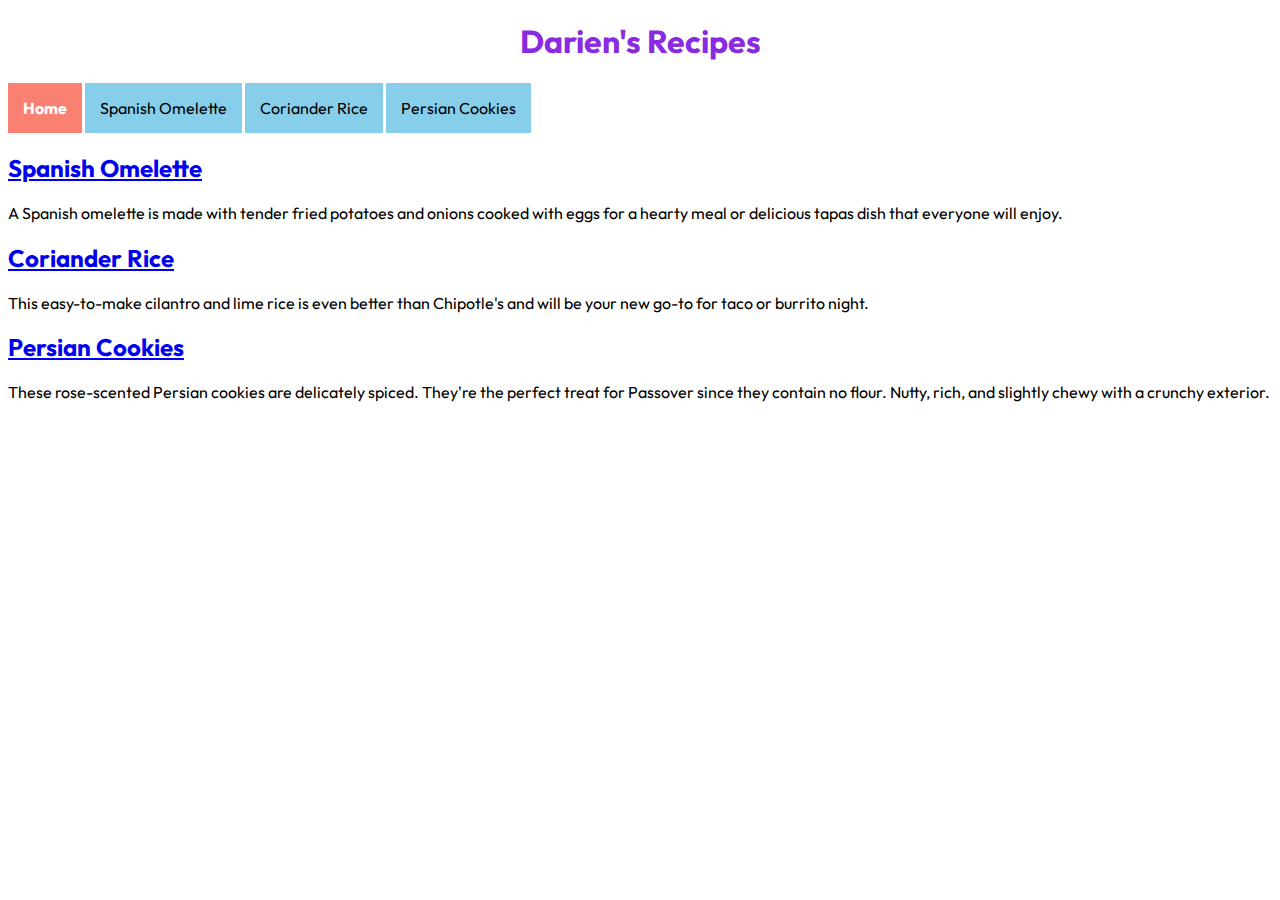
<file: index.html>
<!DOCTYPE html>
<html lang="en">
    <head>
        <meta charset="utf-8">
        <meta name="viewport" content="width=device-width, initial-scale=1">
        <link rel="stylesheet" href="/styles/styles.css">
        <title>My Recipes Project</title>

        <link rel="preconnect" href="https://fonts.googleapis.com">
        <link rel="preconnect" href="https://fonts.gstatic.com" crossorigin>
        <link href="https://fonts.googleapis.com/css2?family=Outfit:wght@100..900&display=swap" rel="stylesheet">
    </head>
    <body>
        <h1>Darien's Recipes</h1>   
    <nav>
        <a href="../odin-recipes/index.html" class='nav-link active'>Home</a>
        <a href="./recipes/spanish_omelette.html" class='nav-link '>Spanish Omelette</a>
        <a href="./recipes/coriander-lime-rice.html" class='nav-link '>Coriander Rice</a>
        <a href="./recipes/persian_cookies.html" class='nav-link '>Persian Cookies</a>
    </nav>

        <h2><a href="./recipes/spanish_omelette.html">Spanish Omelette</a></h2>
        <p>A Spanish omelette is made with tender fried potatoes and onions cooked with eggs for a hearty meal or delicious tapas dish that everyone will enjoy.</p>
        <h2><a href="./recipes/coriander-lime-rice.html">Coriander Rice</a></h2>
        <p>This easy-to-make cilantro and lime rice is even better than Chipotle's and will be your new go-to for taco or burrito night.</p>
        <h2><a href="./recipes/persian_cookies.html">Persian Cookies</a></h2>
        <p>These rose-scented Persian cookies are delicately spiced. They're the perfect treat for Passover since they contain no flour. Nutty, rich, and slightly chewy with a crunchy exterior.</p>
    </body>
</html>
</file>
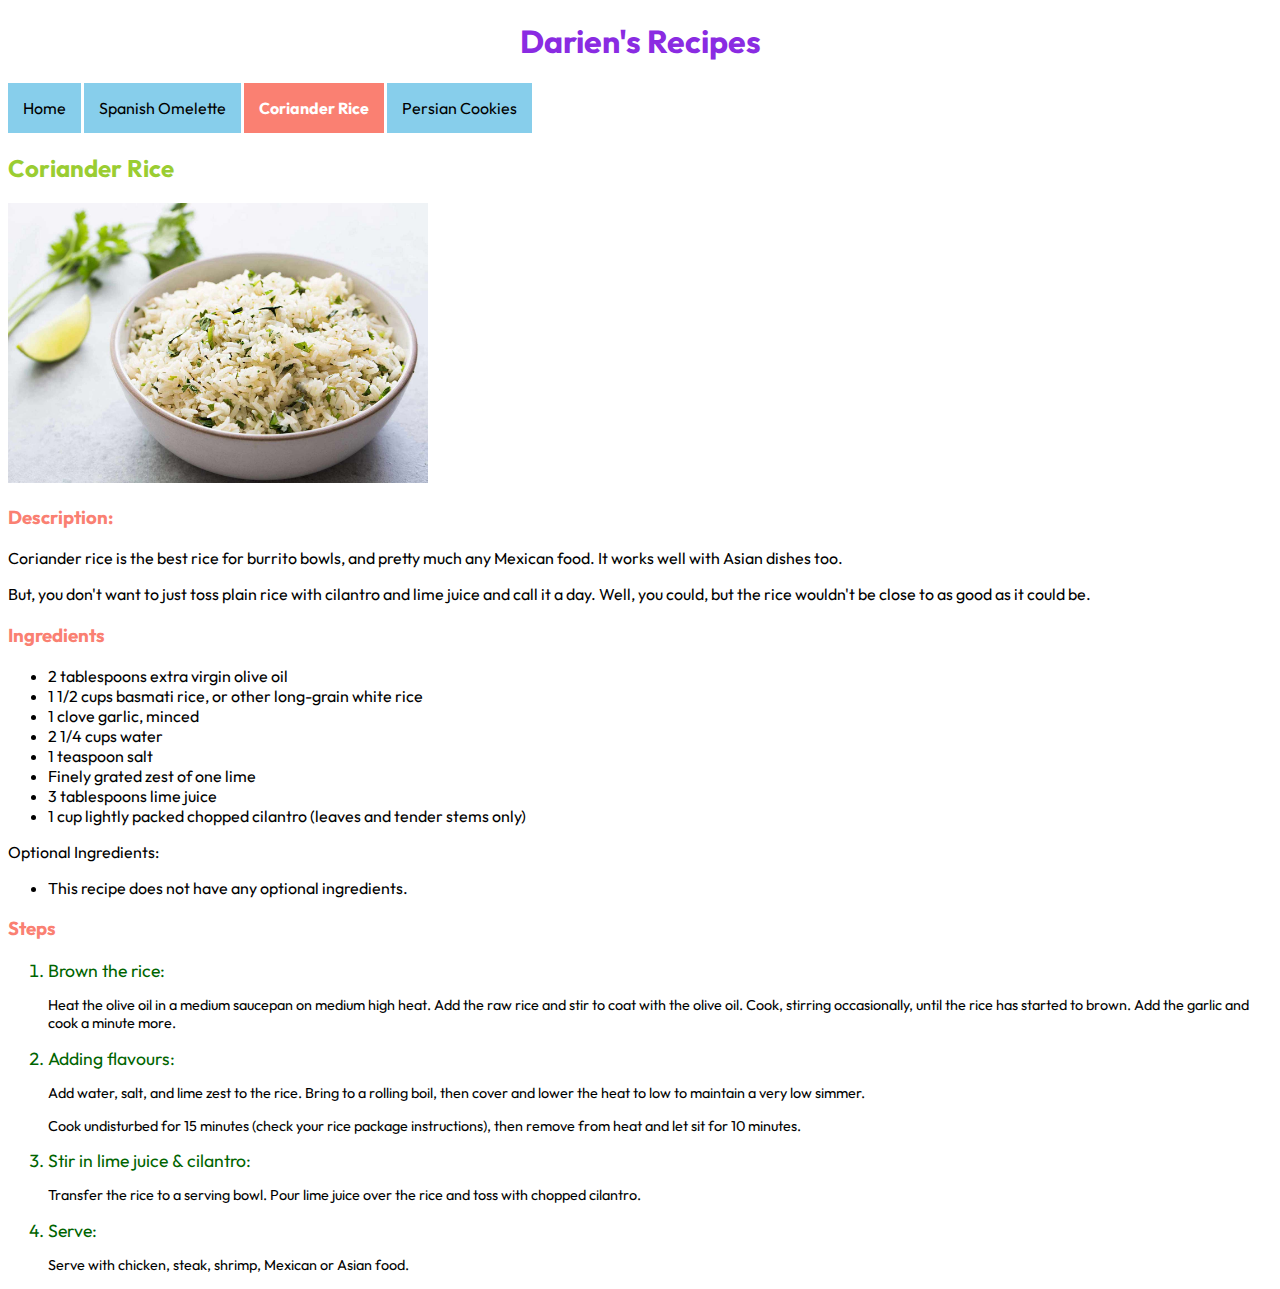
<file: recipes/coriander-lime-rice.html>
<!DOCTYPE html>
<html lang="en">
    <head>
        <meta charset="utf-8">
        <meta name="viewport" content="width=device-width, initial-scale=1">
        <link rel="stylesheet" href="/styles/styles.css">
        <title>My Recipes Project</title>

        <link rel="preconnect" href="https://fonts.googleapis.com">
        <link rel="preconnect" href="https://fonts.gstatic.com" crossorigin>
        <link href="https://fonts.googleapis.com/css2?family=Outfit:wght@100..900&display=swap" rel="stylesheet">
    </head>
<body>
    <h1>Darien's Recipes</h1>
    <nav>
        <a href="../index.html" class='nav-link'>Home</a>
        <a href="../recipes/spanish_omelette.html" class='nav-link'>Spanish Omelette</a>
        <a href="../recipes/coriander-lime-rice.html" class='nav-link active'>Coriander Rice</a>
        <a href="../recipes/persian_cookies.html" class='nav-link'>Persian Cookies</a>
    </nav>

        <h2>Coriander Rice</h2>
        <img src="../images/coriander-rice.jpg" alt="A bowl of coriander rice, steaming and garnished with herbs. To the side is a slice of lemon and a sprig of coriander." width="420">

        <h3>Description:</h3>
        <p class="left">Coriander rice is the best rice for burrito bowls, and pretty much any Mexican food. It works well with Asian dishes too.</p> 
        <p class="left">But, you don't want to just toss plain rice with cilantro and lime juice and call it a day. Well, you could, but the rice wouldn't be close to as good as it could be.</p>
        <h3>Ingredients</h3>
        <ul>
            <li>2 tablespoons extra virgin olive oil</li>
            <li>1 1/2 cups basmati rice, or other long-grain white rice</li>
            <li>1 clove garlic, minced</li>
            <li>2 1/4 cups water</li>
            <li>1 teaspoon salt</li>
            <li>Finely grated zest of one lime</li>
            <li>3 tablespoons lime juice</li>
            <li>1 cup lightly packed chopped cilantro (leaves and tender stems only)</li>

        </ul>
        <p>Optional Ingredients:</p>
        <ul>
            <li>This recipe does not have any optional ingredients.</li>
        </ul>
        <h3>Steps</h3>
        <ol>
            <li>
                Brown the rice:
                <p>
                    Heat the olive oil in a medium saucepan on medium high heat. Add the raw rice and stir to coat with the olive oil. Cook, stirring occasionally, until the rice has started to brown. 
                    Add the garlic and cook a minute more.
                </p>
            </li>
            <li>
                Adding flavours:
                <p>
                    Add water, salt, and lime zest to the rice. Bring to a rolling boil, then cover and lower the heat to low to maintain a very low simmer.
                </p>
                <p>
                    Cook undisturbed for 15 minutes (check your rice package instructions), then remove from heat and let sit for 10 minutes.
                </p>
            </li>
            <li>
                Stir in lime juice & cilantro:
                <p>
                    Transfer the rice to a serving bowl. Pour lime juice over the rice and toss with chopped cilantro.
                </p>
            </li>
            <li>
                Serve:
                <p>
                    Serve with chicken, steak, shrimp, Mexican or Asian food.
                </p>
            </li>
        </ol>
</body>
</file>
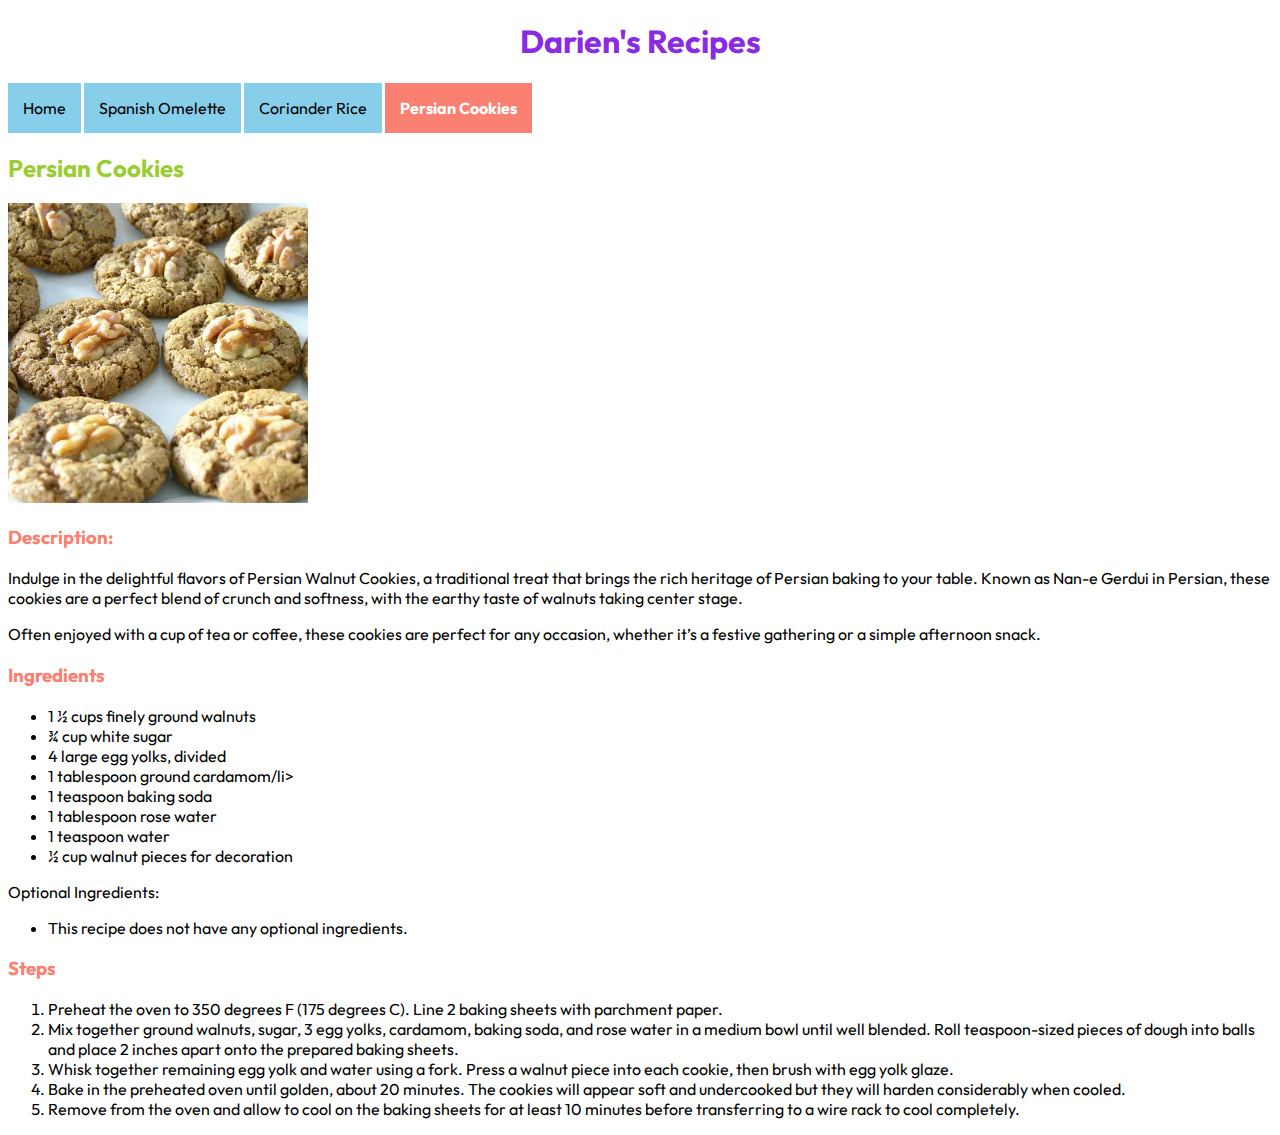
<file: recipes/persian_cookies.html>
<!DOCTYPE html>
<html lang="en">
    <head>
        <meta charset="utf-8">
        <meta name="viewport" content="width=device-width, initial-scale=1">
        <title>My Recipes Project</title>

        <link rel="preconnect" href="https://fonts.googleapis.com">
        <link rel="preconnect" href="https://fonts.gstatic.com" crossorigin>
        <link href="https://fonts.googleapis.com/css2?family=Outfit:wght@100..900&display=swap" rel="stylesheet">
        <style>
            * {
                font-family: 'Outfit', system-ui, -apple-system;
            }
            h1 {
                text-align: center;
                color: blueviolet;
            }
            h2 {
                color: yellowgreen;
            }
            h3 {
                color: salmon;
            }
            .nav-link {
                display: inline-block;
                padding: 15px 15px;
                background-color: skyblue;
                color: black;
                font-weight: 400;
                text-decoration: none;
            }
            .nav-link.active {
                background-color: salmon;
                color: white;
                font-weight: 700;
            }
        </style>
    </head>

    <body>
        <h1>Darien's Recipes</h1>
        <a href="../index.html" class='nav-link'>Home</a>
        <a href="../recipes/spanish_omelette.html" class='nav-link'>Spanish Omelette</a>
        <a href="../recipes/coriander-lime-rice.html" class='nav-link'>Coriander Rice</a>
        <a href="../recipes/persian_cookies.html" class='nav-link active'>Persian Cookies</a>

        <h2>Persian Cookies</h2>
        <img src="../images/persian-cookies.webp" alt="A close up photograph of some cookies, with a blanched walnut in the center." width="300">

        <h3>Description:</h3>
        <p>Indulge in the delightful flavors of Persian Walnut Cookies, a traditional treat that brings the rich heritage of Persian baking to your table. Known as Nan-e Gerdui in Persian, these cookies are a perfect blend of crunch and softness, with the earthy taste of walnuts taking center stage.</p> 
        <p>Often enjoyed with a cup of tea or coffee, these cookies are perfect for any occasion, whether it’s a festive gathering or a simple afternoon snack.</p>
        <h3>Ingredients</h3>
        <ul>
            <li>1 ½ cups finely ground walnuts</li>
            <li>¾ cup white sugar</li>
            <li>4 large egg yolks, divided</li>
            <li>1 tablespoon ground cardamom/li>
            <li>1 teaspoon baking soda</li>
            <li>1 tablespoon rose water</li>
            <li>1 teaspoon water</li>
            <li>½ cup walnut pieces for decoration</li>
        </ul>
        <p>Optional Ingredients:</p>
        <ul>
            <li>This recipe does not have any optional ingredients.</li>
        </ul>
        <h3>Steps</h3>
        <ol>
            <li>
                Preheat the oven to 350 degrees F (175 degrees C). Line 2 baking sheets with parchment paper.
            </li>
            <li>
                Mix together ground walnuts, sugar, 3 egg yolks, cardamom, baking soda, and rose water in a medium bowl until well blended. Roll teaspoon-sized pieces of dough into balls and place 2 inches apart onto the prepared baking sheets.
            </li>
            <li>
                Whisk together remaining egg yolk and water using a fork. Press a walnut piece into each cookie, then brush with egg yolk glaze.
            </li>
            <li>
                Bake in the preheated oven until golden, about 20 minutes. The cookies will appear soft and undercooked but they will harden considerably when cooled.
            </li>
            <li>
                Remove from the oven and allow to cool on the baking sheets for at least 10 minutes before transferring to a wire rack to cool completely.
            </li>
        </ol>
    </body>
</html>
</file>
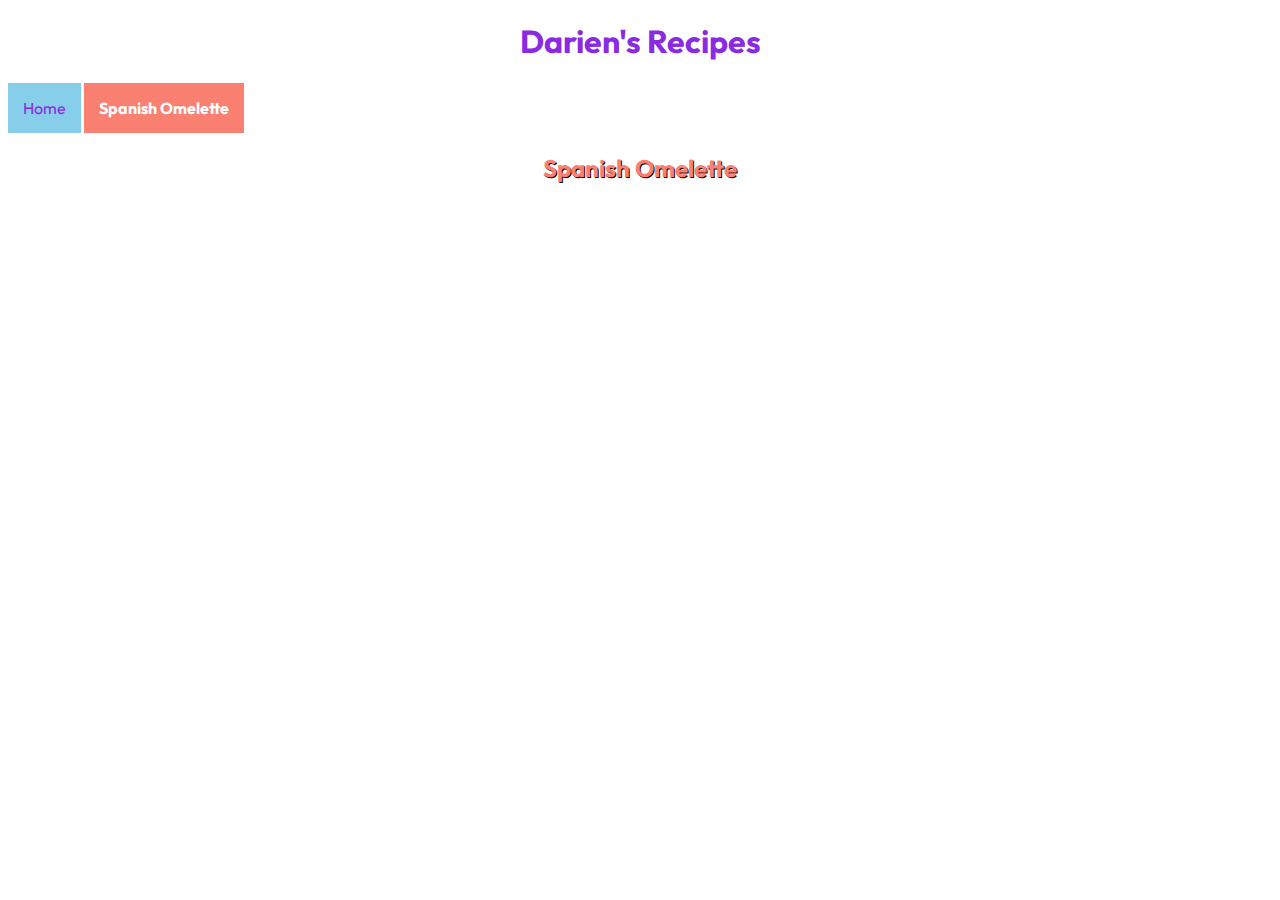
<file: recipes/spanish_omelette.html>
<!DOCTYPE html>
<html lang="en">
    <head>
        <meta charset="utf-8">
        <meta name="viewport" content="width=device-width, initial-scale=1">
        <title>My Recipes Project</title>

        <link rel="preconnect" href="https://fonts.googleapis.com">
        <link rel="preconnect" href="https://fonts.gstatic.com" crossorigin>
        <link href="https://fonts.googleapis.com/css2?family=Outfit:wght@100..900&display=swap" rel="stylesheet">
        <style>
            * {
                font-family: 'Outfit', system-ui, -apple-system;
            }
            h1, h2 {
                text-align: center;
            }
            h1 {
                color: blueviolet;
            }
            h2 {
                color: salmon;
                text-shadow: 1px 1px black;
            }

            .nav-link {
                display: inline-block;
                padding: 15px 15px;
                background-color: skyblue;
                color: blueviolet;
                font-weight: 400;
                text-decoration: none;
            }
            .nav-link.active {
                background-color: salmon;
                color: white;
                font-weight: 700;
            }
        </style>
    </head>

    <body>
        <h1>Darien's Recipes</h1>
        <a href="../index.html" class='nav-link'>Home</a>
        <a href="../recipes/spanish_omelette.html" class='nav-link active'>Spanish Omelette</a>

        <h2>Spanish Omelette</h2>

    </body>
</html>
</file>
<file: styles/styles.css>
* {
    font-family: 'Outfit', system-ui, -apple-system;
}
h1 {
    text-align: center;
    color: blueviolet;
}
h2 {
    color: yellowgreen;
}
h3 {
    color: salmon;
}
.nav-link {
    display: inline-block;
    padding: 15px 15px;
    background-color: skyblue;
    color: black;
    font-weight: 400;
    text-decoration: none;
}
.nav-link.active {
    background-color: salmon;
    color: white;
    font-weight: 700;
}

ol li {
    color: darkgreen;
    font-size: 1.1rem;
}
ol,
li p {
    color: black;
    font-size: 0.9rem;
}
</file>
